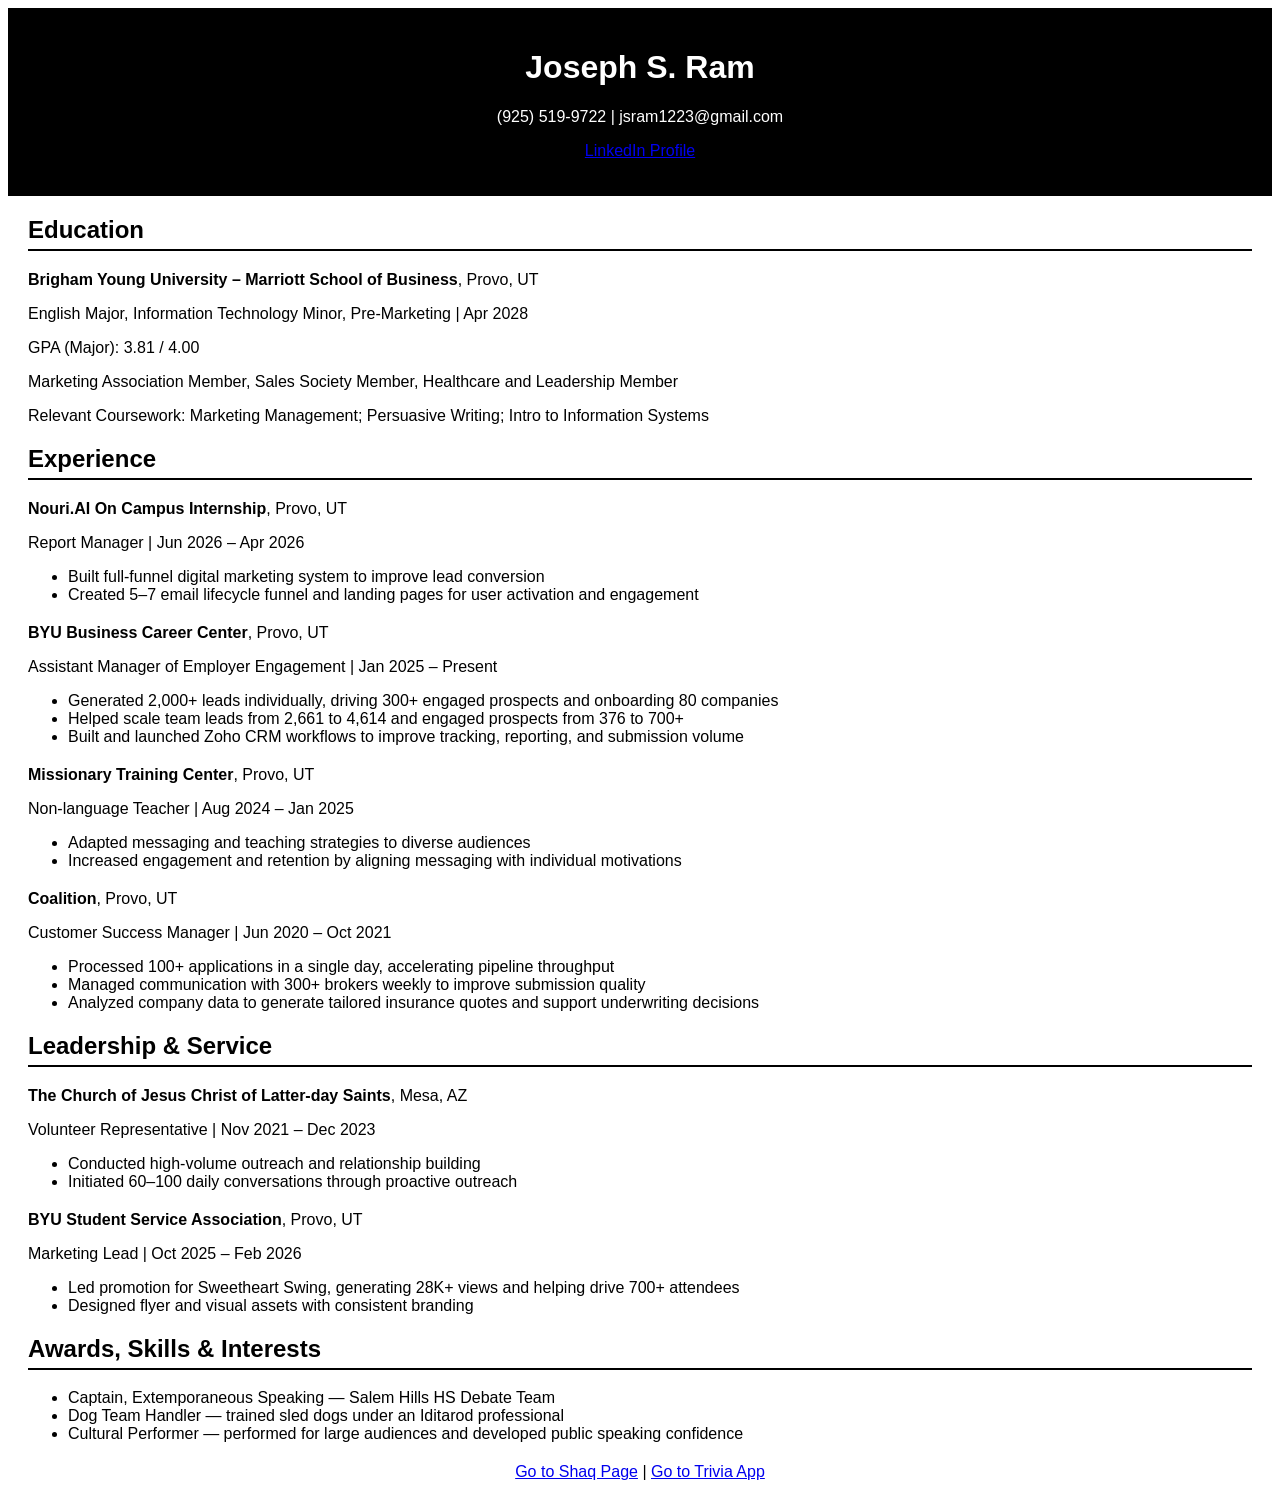
<file: index.html>
<!DOCTYPE html>
<html lang="en">
<head>
    <meta charset="UTF-8">
    <meta name="viewport" content="width=device-width, initial-scale=1.0">
    <title>Joseph S. Ram Resume</title>
    <link rel="stylesheet" type="text/css" href="css/resume.css">
</head>
<body>

    <div class="header">
        <h1>Joseph S. Ram</h1>
        <p>(925) 519-9722 | jsram1223@gmail.com</p>
        <p><a href="https://linkedin.com/in/joseph-ram-107863329" target="_blank">LinkedIn Profile</a></p>
    </div>

    <div class="mainbody">
        <h2>Education</h2>
        <p><strong>Brigham Young University – Marriott School of Business</strong>, Provo, UT</p>
        <p>English Major, Information Technology Minor, Pre-Marketing | Apr 2028</p>
        <p>GPA (Major): 3.81 / 4.00</p>
        <p>Marketing Association Member, Sales Society Member, Healthcare and Leadership Member</p>
        <p>Relevant Coursework: Marketing Management; Persuasive Writing; Intro to Information Systems</p>

        <h2>Experience</h2>

        <p><strong>Nouri.AI On Campus Internship</strong>, Provo, UT</p>
        <p>Report Manager | Jun 2026 – Apr 2026</p>
        <ul>
            <li>Built full-funnel digital marketing system to improve lead conversion</li>
            <li>Created 5–7 email lifecycle funnel and landing pages for user activation and engagement</li>
        </ul>

        <p><strong>BYU Business Career Center</strong>, Provo, UT</p>
        <p>Assistant Manager of Employer Engagement | Jan 2025 – Present</p>
        <ul>
            <li>Generated 2,000+ leads individually, driving 300+ engaged prospects and onboarding 80 companies</li>
            <li>Helped scale team leads from 2,661 to 4,614 and engaged prospects from 376 to 700+</li>
            <li>Built and launched Zoho CRM workflows to improve tracking, reporting, and submission volume</li>
        </ul>

        <p><strong>Missionary Training Center</strong>, Provo, UT</p>
        <p>Non-language Teacher | Aug 2024 – Jan 2025</p>
        <ul>
            <li>Adapted messaging and teaching strategies to diverse audiences</li>
            <li>Increased engagement and retention by aligning messaging with individual motivations</li>
        </ul>

        <p><strong>Coalition</strong>, Provo, UT</p>
        <p>Customer Success Manager | Jun 2020 – Oct 2021</p>
        <ul>
            <li>Processed 100+ applications in a single day, accelerating pipeline throughput</li>
            <li>Managed communication with 300+ brokers weekly to improve submission quality</li>
            <li>Analyzed company data to generate tailored insurance quotes and support underwriting decisions</li>
        </ul>

        <h2>Leadership & Service</h2>

        <p><strong>The Church of Jesus Christ of Latter-day Saints</strong>, Mesa, AZ</p>
        <p>Volunteer Representative | Nov 2021 – Dec 2023</p>
        <ul>
            <li>Conducted high-volume outreach and relationship building</li>
            <li>Initiated 60–100 daily conversations through proactive outreach</li>
        </ul>

        <p><strong>BYU Student Service Association</strong>, Provo, UT</p>
        <p>Marketing Lead | Oct 2025 – Feb 2026</p>
        <ul>
            <li>Led promotion for Sweetheart Swing, generating 28K+ views and helping drive 700+ attendees</li>
            <li>Designed flyer and visual assets with consistent branding</li>
        </ul>

        <h2>Awards, Skills & Interests</h2>
        <ul>
            <li>Captain, Extemporaneous Speaking — Salem Hills HS Debate Team</li>
            <li>Dog Team Handler — trained sled dogs under an Iditarod professional</li>
            <li>Cultural Performer — performed for large audiences and developed public speaking confidence</li>
        </ul>
    </div>

    <div class="footer">
        <p><a href="scratch.html">Go to Shaq Page</a> | <a href="app.html">Go to Trivia App</a></p>
    </div>

</body>
</html>
</file>
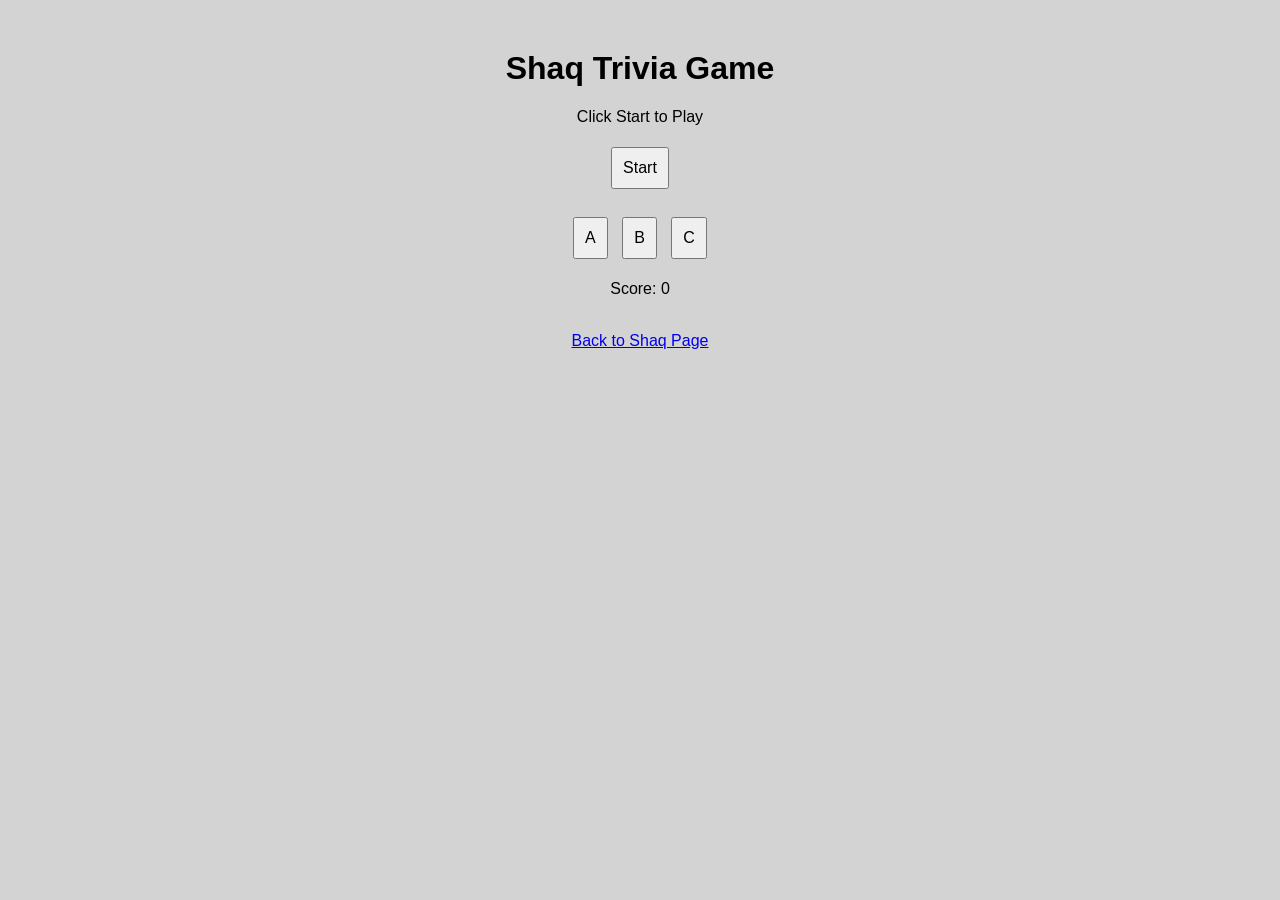
<file: app.html>
<!DOCTYPE html>
<html lang="en">
<head>
    <meta charset="UTF-8">
    <meta name="viewport" content="width=device-width, initial-scale=1.0">
    <title>Shaq Trivia Game</title>

    <style>
        body {
            font-family: Arial, Helvetica, sans-serif;
            background-color: lightgray;
            text-align: center;
        }

        .container {
            margin-top: 50px;
        }

        button {
            padding: 10px;
            margin: 5px;
            font-size: 16px;
        }
    </style>
</head>
<body>

<div class="container">
    <h1>Shaq Trivia Game</h1>

    <p id="question">Click Start to Play</p>

    <button onclick="startGame()">Start</button>
    <br><br>

    <button onclick="checkAnswer('a')">A</button>
    <button onclick="checkAnswer('b')">B</button>
    <button onclick="checkAnswer('c')">C</button>

    <p id="feedback"></p>
    <p id="score">Score: 0</p>

    <br>
    <a href="scratch.html">Back to Shaq Page</a>
</div>

<script>
    let score = 0;
    let currentQuestion = 0;

    const questions = [
        {
            question: "Which team did Shaq win most of his championships with?",
            options: ["A: Miami Heat", "B: Los Angeles Lakers", "C: Orlando Magic"],
            answer: "b"
        },
        {
            question: "How many total NBA championships did Shaq win?",
            options: ["A: 3", "B: 4", "C: 5"],
            answer: "b"
        },
        {
            question: "What position did Shaq play?",
            options: ["A: Guard", "B: Forward", "C: Center"],
            answer: "c"
        }
    ];

    function startGame() {
        score = 0;
        currentQuestion = 0;
        showQuestion();
    }

    function showQuestion() {
        let q = questions[currentQuestion];
        document.getElementById("question").innerHTML =
            q.question + "<br>" +
            q.options[0] + "<br>" +
            q.options[1] + "<br>" +
            q.options[2];

        document.getElementById("feedback").innerHTML = "";
    }

    function checkAnswer(choice) {
        let q = questions[currentQuestion];

        if (choice === q.answer) {
            document.getElementById("feedback").innerHTML = "Correct!";
            score++;
        } else {
            document.getElementById("feedback").innerHTML = "Wrong!";
        }

        document.getElementById("score").innerHTML = "Score: " + score;

        currentQuestion++;

        if (currentQuestion < questions.length) {
            showQuestion();
        } else {
            document.getElementById("question").innerHTML = "Game Over!";
        }
    }
</script>

</body>
</html>
</file>
<file: css/resume.css>
body {
    font-family: Arial, Helvetica, sans-serif;
    background-color: white;
    color: black;
}

.header {
    text-align: center;
    background-color: black;
    color: white;
    padding: 20px;
}

.mainbody {
    margin: 20px;
}

.footer {
    text-align: center;
    margin-top: 20px;
}

h2 {
    color: black;
    border-bottom: 2px solid black;
    padding-bottom: 5px;
}

ul {
    margin-bottom: 20px;
}
</file>
